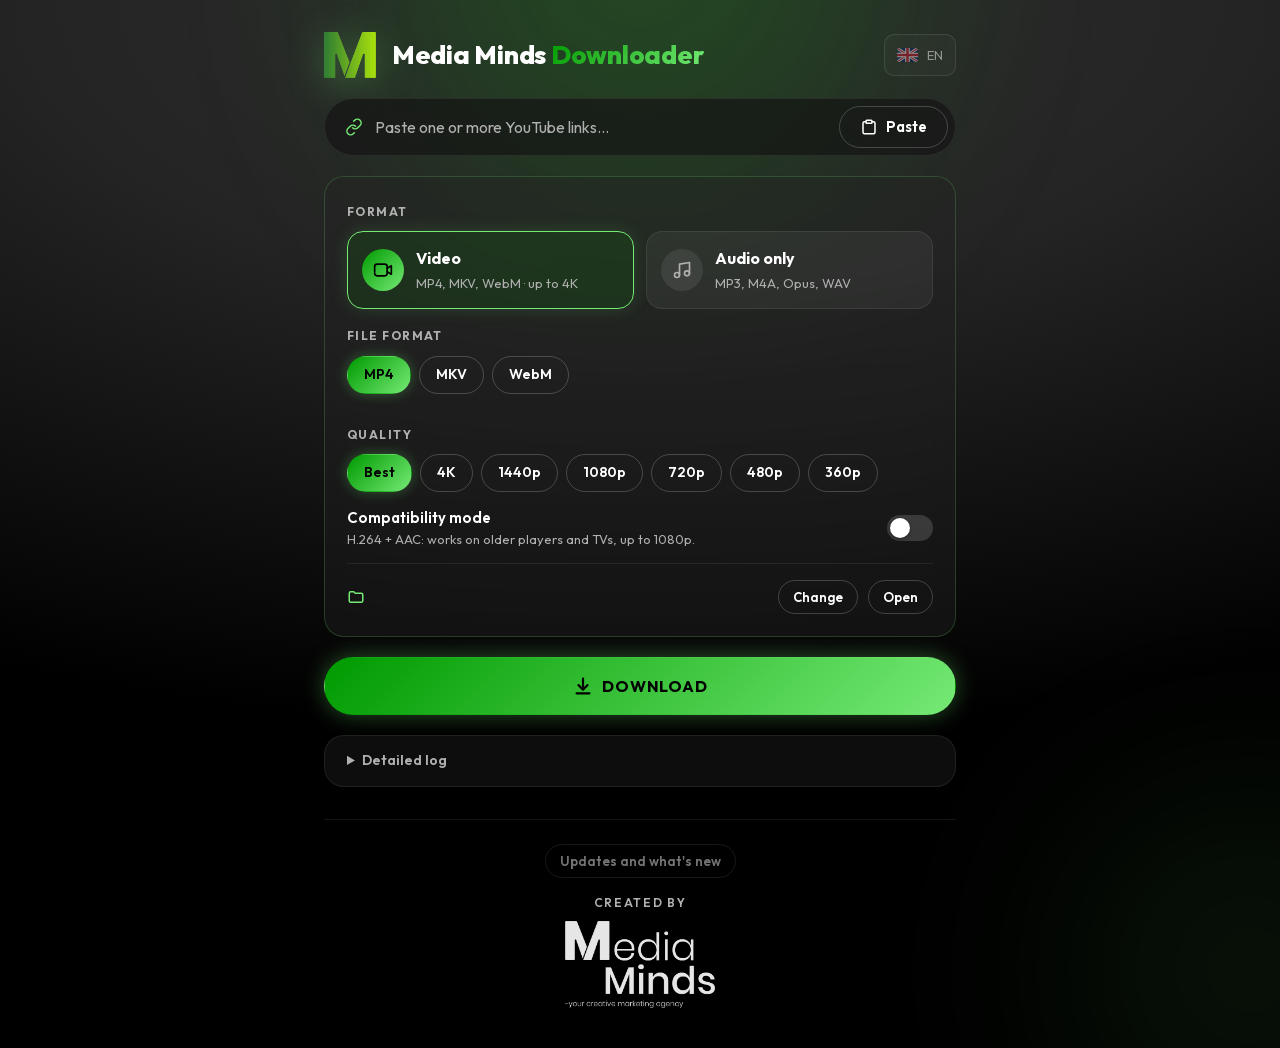
<file: ytletolto/web/index.html>
<!doctype html>
<html lang="en">
<head>
  <meta charset="utf-8">
  <meta name="viewport" content="width=device-width, initial-scale=1">
  <title>Media Minds Downloader</title>
  <link rel="stylesheet" href="app.css">
</head>
<body>
  <div class="glow glow-a"></div>
  <div class="glow glow-b"></div>

  <main class="page">
    <header class="app-header">
      <div class="brand">
        <img src="mm-mark.png" alt="MediaMinds" class="brand-logo">
        <h1>Media Minds <span class="gradient-text">Downloader</span></h1>
      </div>
      <div class="language-picker" id="language-picker">
        <button type="button" id="language" class="language-trigger" value="en" data-i18n-aria-label="LANGUAGE" aria-haspopup="menu" aria-expanded="false" aria-controls="language-menu" disabled>
          <img id="language-flag" src="flags/en.svg" alt="" aria-hidden="true">
          <span id="language-code">EN</span>
        </button>
        <div id="language-menu" class="language-menu" role="menu" aria-labelledby="language" hidden>
          <button type="button" role="menuitemradio" aria-checked="false" data-language="hu" lang="hu">
            <img src="flags/hu.svg" alt="" aria-hidden="true"><span data-i18n="LANGUAGE_HUNGARIAN"></span><span class="language-check" aria-hidden="true">✓</span>
          </button>
          <button type="button" role="menuitemradio" aria-checked="true" data-language="en" lang="en">
            <img src="flags/en.svg" alt="" aria-hidden="true"><span data-i18n="LANGUAGE_ENGLISH"></span><span class="language-check" aria-hidden="true">✓</span>
          </button>
        </div>
      </div>
    </header>

    <section class="update-banner" id="update-banner"  data-i18n-aria-label="UPDATE_AVAILABLE" hidden>
      <div><p class="eyebrow" data-i18n="NEW_VERSION_AVAILABLE"></p><strong id="update-banner-title"></strong></div>
      <button type="button" class="btn btn-ghost btn-sm" id="update-banner-open" data-i18n="UPDATE_BANNER_ACTION"></button>
    </section>

    <section class="hero">
      <form class="url-bar" id="url-form" autocomplete="off">
        <svg class="url-icon" viewBox="0 0 24 24" aria-hidden="true"><path d="M10 13a5 5 0 0 0 7.07 0l3-3a5 5 0 0 0-7.07-7.07l-1.5 1.5M14 11a5 5 0 0 0-7.07 0l-3 3a5 5 0 0 0 7.07 7.07l1.5-1.5"/></svg>
        <input id="url" type="url"  data-i18n-placeholder="URL_PLACEHOLDER" spellcheck="false"  data-i18n-aria-label="YOUTUBE_LINK">
        <button type="button" class="btn btn-ghost" id="paste-btn">
          <svg viewBox="0 0 24 24" aria-hidden="true"><rect x="8" y="3" width="8" height="4" rx="1"/><path d="M16 5h2a2 2 0 0 1 2 2v12a2 2 0 0 1-2 2H6a2 2 0 0 1-2-2V7a2 2 0 0 1 2-2h2"/></svg>
          <span data-i18n="PASTE"></span>
        </button>
      </form>

      <div class="preview" id="preview" hidden>
        <div class="thumb" id="thumb">
          <span class="badge" id="badge" hidden></span>
          <span class="duration" id="duration" hidden></span>
        </div>
        <div class="preview-body">
          <p class="eyebrow" id="preview-kind" data-i18n="VIDEO"></p>
          <h2 id="title"></h2>
          <p class="muted" id="uploader"></p>
        </div>
      </div>
      <div class="preview preview-skeleton" id="skeleton" hidden>
        <div class="thumb shimmer"></div>
        <div class="preview-body">
          <div class="line shimmer" style="width: 30%"></div>
          <div class="line line-lg shimmer"></div>
          <div class="line shimmer" style="width: 45%"></div>
        </div>
      </div>
      <div class="batch" id="batch" hidden>
        <div class="batch-head">
          <p class="eyebrow" id="batch-count"></p>
          <button type="button" class="btn btn-ghost btn-sm" id="batch-clear" data-i18n="CANCEL"></button>
        </div>
        <ul class="batch-list" id="batch-list"></ul>
      </div>

      <p class="inline-error" id="probe-error" hidden></p>
      <p class="inline-note" id="notice" hidden></p>
    </section>

    <section class="card playlist-card" id="playlist-card"  data-i18n-aria-label="PLAYLIST_ITEMS_LABEL" hidden>
      <div class="playlist-head">
        <div>
          <h3 class="card-title" data-i18n="PLAYLIST_ITEMS"></h3>
          <p class="hint" id="playlist-summary"></p>
        </div>
        <div class="playlist-bulk">
          <button type="button" class="btn btn-ghost btn-sm" data-select="all" data-i18n="SELECT_ALL"></button>
          <button type="button" class="btn btn-ghost btn-sm" data-select="none" data-i18n="DESELECT_ALL"></button>
          <button type="button" class="btn btn-ghost btn-sm" data-all="video" data-i18n="ALL_VIDEO"></button>
          <button type="button" class="btn btn-ghost btn-sm" data-all="audio" data-i18n="ALL_AUDIO"></button>
        </div>
      </div>
      <ol class="playlist-items" id="playlist-items"></ol>
      <div class="playlist-loading" id="playlist-loading" hidden>
        <div class="line shimmer"></div>
        <div class="line shimmer"></div>
        <div class="line shimmer"></div>
      </div>
      <p class="inline-error" id="playlist-error" hidden></p>
    </section>

    <!-- autocomplete="off": a motor ne állítsa vissza az űrlapot a mentett beállítások helyett -->
    <form class="card" autocomplete="off" onsubmit="return false">
      <div class="preview editor-preview" id="editor-preview" hidden>
        <div class="thumb" id="editor-thumb"></div>
        <div class="preview-body">
          <p class="eyebrow" data-i18n="SELECTED_VIDEO"></p>
          <h2 id="editor-title"></h2>
          <p class="muted" id="editor-meta"></p>
        </div>
      </div>
      <p class="hint" id="editor-loading" role="status" hidden data-i18n="LOADING_VIDEO_DETAILS"></p>
      <p class="inline-error" id="editor-error" role="alert" hidden></p>

      <section class="range-section" id="range-section"  data-i18n-aria-label="DOWNLOAD_TIME_RANGE" hidden>
        <div class="range-heading">
          <h3 class="card-title" data-i18n="DOWNLOAD_SECTION"></h3>
          <button type="button" class="btn btn-ghost btn-sm" id="range-reset" data-i18n="FULL_VIDEO"></button>
        </div>
        <div class="range-values">
          <label for="range-start"><span data-i18n="START"></span> <output id="range-start-value">0:00</output></label>
          <label for="range-end"><span data-i18n="END"></span> <output id="range-end-value">0:00</output></label>
        </div>
        <div class="range-slider" id="range-slider">
          <figure class="range-preview" id="range-preview" hidden>
            <div class="range-preview-image">
              <canvas id="range-preview-frame" width="320" height="180" role="img" data-i18n-aria-label="TIMELINE_PREVIEW" hidden></canvas>
              <span id="range-preview-status" data-i18n="LOADING_PREVIEW"></span>
            </div>
            <figcaption id="range-preview-time"></figcaption>
          </figure>
          <div class="range-track"></div>
          <div class="range-selection" id="range-selection"></div>
          <input type="range" min="0" max="1" step="1" value="0" id="range-start"  data-i18n-aria-label="SECTION_START">
          <input type="range" min="0" max="1" step="1" value="1" id="range-end"  data-i18n-aria-label="SECTION_END">
        </div>
        <div class="range-scale"><span>0:00</span><span id="range-duration"></span></div>
        <p class="hint range-summary" id="range-summary" role="status"></p>
      </section>

      <h3 class="card-title" id="mode-title" data-i18n="FORMAT"></h3>
      <div class="format-grid" role="radiogroup" id="mode-grid">
        <label class="format-option">
          <input type="radio" name="mode" value="video" checked>
          <span class="format-box">
            <span class="format-icon"><svg viewBox="0 0 24 24"><rect x="2" y="5" width="15" height="14" rx="3"/><path d="m17 10 5-3v10l-5-3"/></svg></span>
            <span><strong data-i18n="VIDEO"></strong><small data-i18n="VIDEO_FORMATS_HINT"></small></span>
          </span>
        </label>
        <label class="format-option">
          <input type="radio" name="mode" value="audio">
          <span class="format-box">
            <span class="format-icon"><svg viewBox="0 0 24 24"><path d="M9 18V5l12-2v13"/><circle cx="6" cy="18" r="3"/><circle cx="18" cy="16" r="3"/></svg></span>
            <span><strong data-i18n="AUDIO_ONLY"></strong><small>MP3, M4A, Opus, WAV</small></span>
          </span>
        </label>
      </div>

      <div class="format-options" id="video-options">
        <h3 class="card-title" id="video-format-title" data-i18n="FILE_FORMAT"></h3>
        <div class="chips" role="radiogroup" id="container">
          <label><input type="radio" name="container" value="mp4" checked><span>MP4</span></label>
          <label><input type="radio" name="container" value="mkv"><span>MKV</span></label>
          <label><input type="radio" name="container" value="webm"><span>WebM</span></label>
        </div>
        <p class="hint" id="container-hint"></p>

        <h3 class="card-title" data-i18n="QUALITY"></h3>
        <div class="chips" role="radiogroup" id="quality"></div>
        <label class="switch-row" id="compatible-row">
          <span>
            <strong data-i18n="COMPATIBILITY_MODE"></strong>
            <small data-i18n="COMPATIBILITY_HINT"></small>
          </span>
          <input type="checkbox" id="compatible" class="switch">
        </label>
      </div>

      <div class="format-options" id="audio-options" hidden>
        <h3 class="card-title" id="audio-format-title" data-i18n="FILE_FORMAT"></h3>
        <div class="chips" role="radiogroup" id="audio-format">
          <label><input type="radio" name="audio_format" value="mp3" checked><span>MP3</span></label>
          <label><input type="radio" name="audio_format" value="m4a"><span>M4A</span></label>
          <label><input type="radio" name="audio_format" value="opus"><span>Opus</span></label>
          <label><input type="radio" name="audio_format" value="wav"><span>WAV</span></label>
        </div>
        <p class="hint" id="audio-format-hint"></p>
      </div>

      <label class="switch-row" id="playlist-row" hidden>
        <span>
          <strong data-i18n="ENTIRE_PLAYLIST"></strong>
          <small data-i18n="ENTIRE_PLAYLIST_HINT"></small>
        </span>
        <input type="checkbox" id="playlist" class="switch">
      </label>

      <div class="folder-row">
        <svg viewBox="0 0 24 24" aria-hidden="true"><path d="M3 7a2 2 0 0 1 2-2h4l2 2h8a2 2 0 0 1 2 2v8a2 2 0 0 1-2 2H5a2 2 0 0 1-2-2z"/></svg>
        <span class="folder-path" id="folder" title=""></span>
        <button type="button" class="btn btn-ghost btn-sm" id="choose-folder" data-i18n="CHANGE"></button>
        <button type="button" class="btn btn-ghost btn-sm" id="open-folder" data-i18n="OPEN"></button>
      </div>
    </form>

    <section class="action">
      <button class="btn btn-primary" id="download-btn">
        <svg viewBox="0 0 24 24" aria-hidden="true"><path d="M12 4v12m0 0-5-5m5 5 5-5M5 20h14"/></svg>
        <span id="download-label" data-i18n="DOWNLOAD"></span>
      </button>
    </section>

    <section class="card queue" id="queue" hidden>
      <div class="queue-head">
        <h3 class="card-title" data-i18n="DOWNLOAD_QUEUE"></h3>
        <span class="queue-count" id="queue-count"></span>
        <button type="button" class="btn btn-ghost btn-sm" id="clear-finished" hidden data-i18n="CLEAR_FINISHED"></button>
      </div>
      <ul class="queue-list" id="queue-list"></ul>
    </section>

    <details class="log">
      <summary data-i18n="DETAILED_LOG"></summary>
      <pre id="log"></pre>
    </details>

    <p class="warning-banner" id="tools-warning" hidden></p>

    <footer class="footer">
      <button type="button" class="btn btn-ghost btn-sm" id="updates-open" disabled data-i18n="UPDATES_AND_WHAT_S_NEW"></button>
      <small class="muted" id="app-version"></small>
      <span data-i18n="CREATED_BY"></span>
      <img src="mm-wordmark.png" alt="MediaMinds – your creative marketing agency">
    </footer>
  </main>

  <dialog class="updates-dialog" id="updates-dialog" aria-labelledby="updates-title">
    <div class="updates-head">
      <div><p class="eyebrow" data-i18n="STAY_UP_TO_DATE"></p><h2 id="updates-title" data-i18n="UPDATES_AND_WHAT_S_NEW"></h2></div>
      <button type="button" class="btn btn-ghost btn-icon" id="updates-close"  data-i18n-aria-label="CLOSE">✕</button>
    </div>
    <div class="update-summary">
      <span class="version-pill" id="update-current"></span>
      <span class="version-pill version-new" id="update-latest" hidden></span>
    </div>
    <p id="update-status" role="status" aria-live="polite"></p>
    <progress id="update-progress" max="100"  data-i18n-aria-label="DOWNLOAD_UPDATE" hidden></progress>
    <p class="inline-error" id="update-error" role="alert" hidden></p>
    <section class="release-notes" aria-labelledby="notes-title">
      <h3 class="card-title" id="notes-title" data-i18n="RELEASE_NOTES"></h3>
      <p class="muted" id="release-date"></p>
      <div id="release-notes" data-i18n="RELEASE_NOTES_PLACEHOLDER"></div>
    </section>
    <div class="updates-actions">
      <button type="button" class="btn btn-ghost btn-sm" id="update-check" data-i18n="CHECK_FOR_UPDATES"></button>
      <button type="button" class="btn btn-primary" id="update-download" hidden data-i18n="DOWNLOAD_UPDATE"></button>
      <button type="button" class="btn btn-primary" id="update-install" hidden data-i18n="RESTART_AND_UPDATE"></button>
    </div>
  </dialog>

  <script type="module" src="app.js"></script>
</body>
</html>
</file>
<file: ytletolto/web/app.css>
/* Színvilág: a MediaMinds (mediaminds.hu) arculata – sötét háttér, zöld színátmenet, Outfit betű. */

@font-face {
  font-family: "Outfit";
  font-style: normal;
  font-weight: 300 800;
  font-display: swap;
  src: url(fonts/outfit-latin-ext.woff2) format("woff2");
  unicode-range: U+0100-02BA, U+02BD-02C5, U+02C7-02CC, U+02CE-02D7, U+02DD-02FF, U+0304, U+0308, U+0329, U+1D00-1DBF, U+1E00-1E9F, U+1EF2-1EFF, U+2020, U+20A0-20AB, U+20AD-20C4, U+2113, U+2C60-2C7F, U+A720-A7FF;
}

@font-face {
  font-family: "Outfit";
  font-style: normal;
  font-weight: 300 800;
  font-display: swap;
  src: url(fonts/outfit-latin.woff2) format("woff2");
  unicode-range: U+0000-00FF, U+0131, U+0152-0153, U+02BB-02BC, U+02C6, U+02DA, U+02DC, U+0304, U+0308, U+0329, U+2000-206F, U+20AC, U+2122, U+2191, U+2193, U+2212, U+2215, U+FEFF, U+FFFD;
}

:root {
  --bg: #242424;
  --bg-deep: #000000;
  --surface: rgba(255, 255, 255, 0.05);
  --surface-strong: rgba(255, 255, 255, 0.08);
  --border: rgba(255, 255, 255, 0.08);
  --border-strong: rgba(255, 255, 255, 0.2);
  --glass-border: rgba(117, 234, 117, 0.2);
  --text: #ffffff;
  --muted: #b0b0b0;
  --green: #009a00;
  --green-light: #75ea75;
  --gradient: linear-gradient(135deg, var(--green), var(--green-light));
  --on-gradient: #000000;
  --danger: #ff6b6b;
  --warning: #e3c341;
  --glow: 0 0 22px rgba(117, 234, 117, 0.35);
  --radius: 20px;
  --ease: cubic-bezier(0.25, 0.8, 0.25, 1);
  color-scheme: dark;
}

* { box-sizing: border-box; }

html, body { margin: 0; min-height: 100%; }

html { background: var(--bg-deep); }

body {
  background: radial-gradient(ellipse 120% 70% at 50% 0%, #2e2e2e 0%, var(--bg) 40%, var(--bg-deep) 100%) no-repeat;
  color: var(--text);
  font: 15px/1.55 "Outfit", "Segoe UI", -apple-system, BlinkMacSystemFont, system-ui, sans-serif;
  -webkit-font-smoothing: antialiased;
  overflow-x: hidden;
  user-select: none;
  -webkit-user-select: none;
}

svg { width: 18px; height: 18px; fill: none; stroke: currentColor; stroke-width: 2; stroke-linecap: round; stroke-linejoin: round; flex: none; }

[hidden] { display: none !important; }

.muted { color: var(--muted); }

.gradient-text { background: var(--gradient); -webkit-background-clip: text; background-clip: text; color: transparent; }

/* Háttér fény */
.glow { position: fixed; border-radius: 50%; filter: blur(110px); pointer-events: none; z-index: 0; }
.glow-a { width: 520px; height: 520px; background: var(--green); top: -300px; left: 50%; transform: translateX(-50%); opacity: 0.22; }
.glow-b { width: 380px; height: 380px; background: var(--green-light); bottom: -260px; right: -160px; opacity: 0.08; }

.page {
  position: relative;
  z-index: 1;
  max-width: 680px;
  margin: 0 auto;
  padding: 32px 24px 40px;
  display: flex;
  flex-direction: column;
  gap: 20px;
}

/* Fejléc */
.app-header { display: flex; align-items: center; justify-content: space-between; flex-wrap: wrap; gap: 16px; }
.brand { display: flex; align-items: center; gap: 16px; }
.brand-logo { width: 52px; height: auto; filter: drop-shadow(0 6px 18px rgba(117, 234, 117, 0.3)); }
.brand h1 { margin: 0; font-size: 26px; font-weight: 800; letter-spacing: -0.01em; line-height: 1.1; }

.language-picker { position: relative; flex: none; margin-left: auto; font-size: 13px; }
.language-picker img { width: 21px; height: 14px; border-radius: 3px; pointer-events: none; flex: none; }
.language-trigger { display: flex; align-items: center; gap: 9px; font: inherit; color: var(--text); background: var(--surface); border: 1px solid var(--border-strong); border-radius: 10px; padding: 10px 12px; cursor: pointer; transition: background 0.15s, border-color 0.15s; }
.language-trigger:hover, .language-trigger[aria-expanded="true"] { background: var(--surface-strong); border-color: var(--muted); }
.language-trigger:disabled { cursor: default; opacity: 0.5; }
.language-picker button:focus-visible { outline: 2px solid var(--green-light); outline-offset: 3px; }
.language-menu { position: absolute; right: 0; top: calc(100% + 7px); z-index: 10; min-width: 164px; padding: 5px; background: #303030; border: 1px solid var(--border-strong); border-radius: 12px; box-shadow: 0 10px 25px rgba(0, 0, 0, 0.35); }
.language-menu button { display: flex; align-items: center; gap: 10px; width: 100%; padding: 10px; border: 0; border-radius: 7px; background: transparent; color: var(--text); font: inherit; text-align: left; cursor: pointer; }
.language-menu button:hover { background: var(--surface-strong); }
.language-menu button[aria-checked="true"] { color: var(--green-light); background: rgba(117, 234, 117, 0.06); }
.language-check { margin-left: auto; visibility: hidden; }
.language-menu button[aria-checked="true"] .language-check { visibility: visible; }

/* Link mező */
.hero { display: flex; flex-direction: column; gap: 14px; }

.url-bar {
  display: flex;
  align-items: center;
  gap: 10px;
  padding: 7px 7px 7px 20px;
  background: rgba(20, 20, 20, 0.7);
  border: 1px solid var(--border);
  border-radius: 50px;
  backdrop-filter: blur(12px);
  transition: border-color 0.3s var(--ease), box-shadow 0.3s var(--ease);
}
.url-bar:focus-within { border-color: var(--green-light); box-shadow: 0 0 0 4px rgba(117, 234, 117, 0.12), var(--glow); }
.url-icon { color: var(--green-light); }
.url-bar input {
  flex: 1;
  min-width: 0;
  height: 42px;
  border: 0;
  outline: 0;
  background: transparent;
  color: var(--text);
  font: inherit;
  font-size: 16px;
  user-select: text;
  -webkit-user-select: text;
}
.url-bar input::placeholder { color: var(--muted); }

/* Gombok */
.btn {
  display: inline-flex;
  align-items: center;
  justify-content: center;
  gap: 8px;
  height: 42px;
  padding: 0 20px;
  border: 1px solid transparent;
  border-radius: 50px;
  font: inherit;
  font-weight: 600;
  color: var(--text);
  background: none;
  cursor: pointer;
  white-space: nowrap;
  transition: background 0.3s var(--ease), border-color 0.3s var(--ease), box-shadow 0.3s var(--ease), transform 0.15s var(--ease), opacity 0.2s;
}
.btn:active { transform: scale(0.97); }
.btn:focus-visible { outline: 2px solid var(--green-light); outline-offset: 3px; }
.btn-ghost { border-color: var(--border-strong); }
.btn-ghost:hover { border-color: var(--green-light); color: var(--green-light); }
.btn-sm { height: 34px; padding: 0 14px; font-size: 13px; }

.btn-primary {
  width: 100%;
  height: 58px;
  font-size: 16px;
  font-weight: 700;
  text-transform: uppercase;
  letter-spacing: 0.06em;
  color: var(--on-gradient);
  background: var(--gradient);
  box-shadow: var(--glow);
}
.btn-primary:hover { box-shadow: 0 0 34px rgba(117, 234, 117, 0.55); transform: translateY(-1px); }
.btn-primary svg { width: 22px; height: 22px; stroke-width: 2.4; }
.btn-primary:disabled { opacity: 0.4; cursor: not-allowed; box-shadow: none; transform: none; }

/* Előnézet */
.preview {
  display: grid;
  grid-template-columns: 200px 1fr;
  gap: 16px;
  padding: 12px;
  background: var(--surface);
  border: 1px solid var(--glass-border);
  border-radius: var(--radius);
  backdrop-filter: blur(12px);
  animation: rise 0.35s var(--ease);
}
.thumb {
  position: relative;
  aspect-ratio: 16 / 9;
  border-radius: 14px;
  background: var(--surface-strong) center / cover no-repeat;
  overflow: hidden;
}
.badge, .duration {
  position: absolute;
  padding: 2px 8px;
  border-radius: 50px;
  font-size: 12px;
  font-weight: 700;
  color: #fff;
  background: rgba(0, 0, 0, 0.75);
}
.badge { top: 8px; left: 8px; color: var(--on-gradient); background: var(--gradient); }
.duration { right: 8px; bottom: 8px; }
.preview-body { min-width: 0; display: flex; flex-direction: column; justify-content: center; gap: 4px; }
.preview-body h2 {
  margin: 0;
  font-size: 18px;
  line-height: 1.3;
  font-weight: 700;
  display: -webkit-box;
  -webkit-line-clamp: 2;
  -webkit-box-orient: vertical;
  overflow: hidden;
}
.preview-body p { margin: 0; font-size: 14px; }
.eyebrow { font-size: 12px !important; font-weight: 700; text-transform: uppercase; letter-spacing: 0.1em; color: var(--green-light); }

.line { height: 12px; border-radius: 6px; margin: 4px 0; }
.line-lg { height: 18px; width: 85%; }
.shimmer {
  background: linear-gradient(90deg, var(--surface-strong) 0%, rgba(117, 234, 117, 0.14) 50%, var(--surface-strong) 100%);
  background-size: 200% 100%;
  animation: shimmer 1.2s linear infinite;
}

.inline-error { margin: 0; padding: 10px 18px; border-radius: 50px; color: var(--danger); background: rgba(255, 107, 107, 0.1); font-size: 14px; }
.inline-note { margin: 0; padding: 10px 18px; border-radius: 50px; color: var(--muted); background: var(--surface); font-size: 14px; }
.inline-note.error { color: var(--danger); background: rgba(255, 107, 107, 0.1); }

/* Több beillesztett link */
.batch {
  display: flex;
  flex-direction: column;
  gap: 8px;
  padding: 14px 18px;
  background: var(--surface);
  border: 1px solid var(--glass-border);
  border-radius: var(--radius);
  backdrop-filter: blur(12px);
  animation: rise 0.35s var(--ease);
}
.batch-head { display: flex; align-items: center; justify-content: space-between; gap: 12px; }
.batch-head .eyebrow { margin: 0; }
.batch-list { list-style: none; margin: 0; padding: 0; display: flex; flex-direction: column; gap: 4px; font-size: 13px; }
.batch-list li { overflow: hidden; text-overflow: ellipsis; white-space: nowrap; }
.batch-list .more { color: var(--muted); }

/* Kártya */
.card {
  display: flex;
  flex-direction: column;
  gap: 14px;
  padding: 22px;
  background: rgba(36, 36, 36, 0.4);
  border: 1px solid var(--glass-border);
  border-radius: var(--radius);
  backdrop-filter: blur(12px);
}
.card-title { margin: 4px 0 -4px; font-size: 12px; font-weight: 700; text-transform: uppercase; letter-spacing: 0.12em; color: var(--muted); }
.format-options { display: flex; flex-direction: column; gap: 14px; }
.hint { margin: -4px 0 4px; color: var(--muted); font-size: 13px; }

.format-grid { display: grid; grid-template-columns: 1fr 1fr; gap: 12px; }
.format-option input, .chips input { position: absolute; opacity: 0; pointer-events: none; }
.format-box {
  display: flex;
  align-items: center;
  gap: 12px;
  padding: 14px;
  background: var(--surface);
  border: 1.5px solid var(--border);
  border-radius: 16px;
  cursor: pointer;
  transition: border-color 0.3s var(--ease), background 0.3s var(--ease), box-shadow 0.3s var(--ease);
}
.format-box:hover { border-color: var(--glass-border); }
.format-box strong { display: block; font-size: 16px; font-weight: 700; }
.format-box small { color: var(--muted); font-size: 13px; }
.format-icon { display: grid; place-items: center; width: 42px; height: 42px; border-radius: 50%; background: var(--surface-strong); color: var(--muted); transition: background 0.3s var(--ease), color 0.3s var(--ease); }
.format-icon svg { width: 20px; height: 20px; }
.format-option input:checked + .format-box { border-color: var(--green-light); background: rgba(0, 154, 0, 0.12); box-shadow: 0 0 18px rgba(117, 234, 117, 0.15); }
.format-option input:checked + .format-box .format-icon { background: var(--gradient); color: var(--on-gradient); }
.format-option input:focus-visible + .format-box { outline: 2px solid var(--green-light); outline-offset: 3px; }

.chips { display: flex; flex-wrap: wrap; gap: 8px; }
.chips span {
  display: inline-block;
  padding: 7px 16px;
  border: 1px solid var(--border-strong);
  border-radius: 50px;
  font-size: 14px;
  font-weight: 600;
  cursor: pointer;
  transition: all 0.3s var(--ease);
}
.chips span:hover { border-color: var(--green-light); color: var(--green-light); }
.chips input:checked + span { color: var(--on-gradient); background: var(--gradient); border-color: transparent; box-shadow: 0 0 14px rgba(117, 234, 117, 0.3); }
.chips small { margin-left: 6px; font-size: 12px; font-weight: 500; opacity: 0.7; }
/* Részletnél a teljes fájl mérete nem érvényes, de a helye maradjon meg. */
.chips.has-section small { visibility: hidden; }
.chips input:focus-visible + span { outline: 2px solid var(--green-light); outline-offset: 3px; }

.switch-row { display: flex; align-items: center; justify-content: space-between; gap: 16px; cursor: pointer; }
.switch-row strong { display: block; font-size: 15px; font-weight: 600; }
.switch-row small { display: block; color: var(--muted); font-size: 13px; }
.switch {
  appearance: none;
  -webkit-appearance: none;
  flex: none;
  position: relative;
  width: 46px;
  height: 26px;
  margin: 0;
  border-radius: 50px;
  background: rgba(255, 255, 255, 0.15);
  cursor: pointer;
  transition: background 0.3s var(--ease), box-shadow 0.3s var(--ease);
}
.switch::after {
  content: "";
  position: absolute;
  top: 3px;
  left: 3px;
  width: 20px;
  height: 20px;
  border-radius: 50%;
  background: #fff;
  box-shadow: 0 1px 3px rgba(0, 0, 0, 0.4);
  transition: transform 0.3s var(--ease), background 0.3s var(--ease);
}
.switch:checked { background: var(--gradient); box-shadow: 0 0 12px rgba(117, 234, 117, 0.35); }
.switch:checked::after { transform: translateX(20px); background: #000; }
.switch:focus-visible { outline: 2px solid var(--green-light); outline-offset: 3px; }


/* Lejátszási lista elemei */
.playlist-card { animation: rise 0.35s var(--ease); }
.playlist-head { display: flex; align-items: flex-start; justify-content: space-between; gap: 12px; flex-wrap: wrap; }
.playlist-head .hint { margin: 8px 0 0; }
.playlist-bulk { display: flex; gap: 8px; flex-wrap: wrap; }
.playlist-select { flex: none; width: 18px; height: 18px; accent-color: var(--accent, #6ee787); cursor: pointer; }
.playlist-item.unselected .playlist-text, .playlist-item.unselected .playlist-thumb { opacity: 0.45; }
.playlist-items {
  list-style: none;
  margin: 0 -8px;
  padding: 0;
  max-height: 340px;
  overflow-y: auto;
  display: flex;
  flex-direction: column;
  gap: 2px;
}
.playlist-item { display: flex; align-items: center; gap: 12px; padding: 6px 8px; border-radius: 12px; transition: background 0.2s var(--ease); }
.playlist-item:hover { background: var(--surface); }
.playlist-item.active { background: rgba(117, 234, 117, 0.09); box-shadow: inset 3px 0 var(--green-light); }
.playlist-open { padding: 8px 0; border: 0; background: none; color: inherit; font: inherit; text-align: left; cursor: pointer; }
.playlist-open:focus-visible { outline: 2px solid var(--green-light); outline-offset: 3px; border-radius: 4px; }
.playlist-item.active .playlist-title { color: var(--green-light); }
.playlist-index { flex: none; width: 28px; text-align: right; color: var(--muted); font-size: 13px; font-variant-numeric: tabular-nums; }
.playlist-thumb { flex: none; width: 64px; aspect-ratio: 16 / 9; object-fit: cover; border-radius: 8px; background: var(--surface-strong); }
.playlist-text { flex: 1; min-width: 0; display: flex; flex-direction: column; }
.playlist-title { overflow: hidden; text-overflow: ellipsis; white-space: nowrap; font-size: 14px; font-weight: 600; }
.playlist-text small { color: var(--muted); font-size: 12px; font-variant-numeric: tabular-nums; }
.playlist-range { min-height: 1.55em; color: var(--green-light) !important; }
/* A kijelölés felirata ne tolja el a lista alatti szerkesztőt húzás közben. */
.playlist-range[hidden] { display: block !important; visibility: hidden; }
.playlist-loading { display: flex; flex-direction: column; gap: 10px; }
.playlist-loading .line { height: 36px; border-radius: 12px; margin: 0; }

.segmented { flex: none; display: inline-flex; padding: 3px; border: 1px solid var(--border-strong); border-radius: 50px; }
.segmented button {
  height: 28px;
  padding: 0 12px;
  border: 0;
  border-radius: 50px;
  font: inherit;
  font-size: 13px;
  font-weight: 600;
  color: var(--muted);
  background: none;
  cursor: pointer;
  transition: color 0.2s var(--ease), background 0.2s var(--ease);
}
.segmented button:hover { color: var(--green-light); }
.segmented button[aria-pressed="true"] { color: var(--on-gradient); background: var(--gradient); }
.segmented button:focus-visible { outline: 2px solid var(--green-light); outline-offset: 2px; }
.segmented button:disabled { cursor: not-allowed; opacity: 0.6; }

/* Ugyanaz a szerkesztő egyetlen videónál és a playlist aktív eleménél. */
.editor-preview { padding: 0 0 20px; border: 0; border-bottom: 1px solid var(--border); border-radius: 0; background: none; box-shadow: none; }
.range-section { padding-bottom: 20px; margin-bottom: 20px; border-bottom: 1px solid var(--border); }
.range-heading, .range-values, .range-scale { display: flex; justify-content: space-between; align-items: center; gap: 16px; }
.range-heading { margin-bottom: 16px; }
.range-heading .card-title { margin: 0; }
.range-values label { display: flex; flex-direction: column; gap: 4px; color: var(--muted); font-size: 12px; }
.range-values label:last-child { text-align: right; }
.range-values output { color: var(--text); font-size: 20px; font-weight: 600; font-variant-numeric: tabular-nums; }
.range-slider { position: relative; height: 48px; touch-action: none; }
.range-preview { position: absolute; bottom: 40px; z-index: 5; width: min(176px, 100%); margin: 0; padding: 3px; border: 1px solid var(--border-strong); border-radius: 8px; background: #101510; box-shadow: 0 6px 20px rgba(0, 0, 0, 0.5); pointer-events: none; }
.range-preview::after { content: ""; position: absolute; top: 100%; left: var(--preview-anchor); transform: translateX(-50%); border: 6px solid transparent; border-top-color: #101510; }
.range-preview-image { position: relative; aspect-ratio: 16 / 9; border-radius: 4px; overflow: hidden; }
.range-preview canvas { display: block; width: 100%; height: 100%; }
.range-preview-image span { position: absolute; inset: 0; display: grid; place-items: center; color: var(--muted); font-size: 11px; }
.range-preview figcaption { padding: 3px 0 1px; color: var(--text); font-size: 12px; font-weight: 600; text-align: center; font-variant-numeric: tabular-nums; }
.range-track, .range-selection { position: absolute; top: 22px; height: 4px; border-radius: 6px; pointer-events: none; }
.range-track { left: 12px; right: 12px; background: var(--surface-strong); }
.range-selection { background: var(--gradient); box-shadow: var(--glow); }
/* A 16 px-es kör körül 36 × 44 px-es, átlátszó fogási terület marad.
   A szélesebb input megtartja a sín végeinek 12 px-es belső margóját. */
.range-slider input { position: absolute; top: 0; left: -6px; width: calc(100% + 12px); height: 48px; margin: 0; padding: 0; appearance: none; -webkit-appearance: none; pointer-events: none; background: transparent; outline: none; }
.range-slider input::-webkit-slider-thumb { appearance: none; -webkit-appearance: none; width: 36px; height: 44px; border: 0; border-radius: 0; background: radial-gradient(circle, var(--green-light) 0 8px, transparent 8.5px); pointer-events: auto; cursor: ew-resize; }
.range-slider input::-moz-range-thumb { width: 36px; height: 44px; border: 0; border-radius: 0; background: radial-gradient(circle, var(--green-light) 0 8px, transparent 8.5px); pointer-events: auto; cursor: ew-resize; }
.range-slider input:focus-visible::-webkit-slider-thumb { background-image: radial-gradient(circle, var(--green-light) 0 8px, transparent 8.5px 11px, var(--green-light) 11.5px 13px, transparent 13.5px); }
.range-slider input:focus-visible::-moz-range-thumb { background-image: radial-gradient(circle, var(--green-light) 0 8px, transparent 8.5px 11px, var(--green-light) 11.5px 13px, transparent 13.5px); }
.range-slider input::-moz-range-track { background: transparent; }
.range-scale { color: var(--muted); font-size: 12px; font-variant-numeric: tabular-nums; }
.range-summary { text-align: center; color: var(--green-light); margin: 10px 0 0; }

.folder-row {
  display: flex;
  align-items: center;
  gap: 10px;
  padding-top: 16px;
  border-top: 1px solid var(--border);
  color: var(--green-light);
}
.folder-path { flex: 1; min-width: 0; overflow: hidden; text-overflow: ellipsis; white-space: nowrap; color: var(--text); font-size: 14px; direction: rtl; text-align: left; }

/* Gomb és letöltési sor */
.action { display: flex; flex-direction: column; gap: 14px; }

.queue-head { display: flex; align-items: center; gap: 12px; min-height: 34px; }
.queue-head .card-title { margin: 0; }
.queue-count { flex: 1; color: var(--muted); font-size: 13px; font-variant-numeric: tabular-nums; }
.queue-list { list-style: none; margin: 0; padding: 0; display: flex; flex-direction: column; gap: 10px; }

.q-item {
  display: grid;
  grid-template-columns: 96px minmax(0, 1fr) auto auto;
  align-items: center;
  gap: 14px;
  padding: 10px 12px 10px 10px;
  background: var(--surface);
  border: 1px solid var(--border);
  border-radius: 16px;
  animation: rise 0.35s var(--ease);
  transition: border-color 0.3s var(--ease), background 0.3s var(--ease);
}
.q-item.running { border-color: var(--glass-border); background: rgba(0, 154, 0, 0.08); }
.q-item.done, .q-item.cancelled { opacity: 0.8; }

.q-thumb {
  position: relative;
  display: grid;
  place-items: center;
  aspect-ratio: 16 / 9;
  border-radius: 10px;
  background: var(--surface-strong) center / cover no-repeat;
  color: var(--muted);
}
.q-thumb.has-image svg { visibility: hidden; }
.q-item.done .q-thumb::after, .q-item.failed .q-thumb::after {
  position: absolute;
  right: -6px;
  bottom: -6px;
  display: grid;
  place-items: center;
  width: 22px;
  height: 22px;
  border-radius: 50%;
  font-size: 12px;
  font-weight: 800;
}
.q-item.done .q-thumb::after { content: "✓"; color: var(--on-gradient); background: var(--gradient); }
.q-item.failed .q-thumb::after { content: "!"; color: #fff; background: var(--danger); }

.q-body { min-width: 0; display: flex; flex-direction: column; gap: 2px; }
.q-title { overflow: hidden; text-overflow: ellipsis; white-space: nowrap; font-size: 14px; font-weight: 600; }
.q-playlist { overflow: hidden; text-overflow: ellipsis; white-space: nowrap; font-size: 12px; color: var(--muted); }
.q-meta { display: flex; gap: 6px; min-width: 0; font-size: 13px; color: var(--muted); }
.q-format { flex: none; font-weight: 600; color: var(--green-light); }
.q-status { min-width: 0; overflow: hidden; text-overflow: ellipsis; white-space: nowrap; font-variant-numeric: tabular-nums; }
.q-status:not(:empty)::before { content: "·"; margin-right: 6px; }
.q-item.failed .q-status { color: var(--danger); }
.q-item .bar { height: 6px; margin-top: 6px; }
.q-pct { font-size: 18px; font-weight: 800; font-variant-numeric: tabular-nums; background: var(--gradient); -webkit-background-clip: text; background-clip: text; color: transparent; }
.q-actions { display: flex; gap: 6px; }
.btn-icon { width: 34px; padding: 0; }
.btn-icon svg { width: 16px; height: 16px; }

.bar { height: 10px; border-radius: 50px; background: rgba(255, 255, 255, 0.08); overflow: hidden; }
.bar-fill { height: 100%; width: 0%; border-radius: inherit; background: var(--gradient); box-shadow: 0 0 12px rgba(117, 234, 117, 0.6); transition: width 0.25s ease-out; }
.bar.indeterminate .bar-fill { width: 35% !important; animation: slide 1.1s ease-in-out infinite; }

/* Napló */
.log { padding: 4px 22px; border: 1px solid var(--border); border-radius: var(--radius); background: var(--surface); }
.log summary { padding: 10px 0; cursor: pointer; color: var(--muted); font-size: 14px; font-weight: 600; }
.log summary:hover { color: var(--green-light); }
.log pre {
  max-height: 220px;
  margin: 0 0 14px;
  overflow: auto;
  font: 12px/1.6 ui-monospace, "Cascadia Mono", Consolas, Menlo, monospace;
  color: var(--muted);
  white-space: pre-wrap;
  word-break: break-all;
  user-select: text;
  -webkit-user-select: text;
}
.log .warning { color: var(--warning); }
.log .error { color: var(--danger); }

.warning-banner { margin: 0; padding: 12px 18px; border-radius: 14px; background: rgba(227, 195, 65, 0.1); color: var(--warning); font-size: 14px; }

/* Lábléc */
.update-banner { display: flex; align-items: center; justify-content: space-between; gap: 14px; padding: 16px 18px; border: 1px solid var(--glass-border); border-radius: var(--radius); background: rgba(0, 154, 0, 0.12); animation: rise 0.35s var(--ease); }
.update-banner .eyebrow { margin: 0 0 3px; }
.updates-dialog { width: min(620px, calc(100% - 32px)); max-height: calc(100% - 48px); padding: 26px; border: 1px solid var(--glass-border); border-radius: var(--radius); color: var(--text); background: linear-gradient(145deg, #2e352e, var(--bg) 45%); box-shadow: 0 24px 90px rgba(0, 0, 0, 0.65); overflow-y: auto; }
.updates-dialog::backdrop { background: rgba(0, 0, 0, 0.7); backdrop-filter: blur(7px); }
.updates-head { display: flex; justify-content: space-between; align-items: flex-start; gap: 14px; }
.updates-head .eyebrow { margin: 0 0 6px; }
.updates-head h2 { margin: 0; font-size: 24px; line-height: 1.2; }
.updates-head .btn { flex: none; }
.update-summary { display: flex; flex-wrap: wrap; gap: 8px; margin-top: 22px; }
.version-pill { padding: 5px 12px; font-size: 12px; font-weight: 600; border-radius: 50px; background: var(--surface-strong); color: var(--muted); }
.version-new { color: var(--green-light); border: 1px solid var(--glass-border); }
#update-status { color: var(--muted); }
#update-progress { width: 100%; height: 10px; accent-color: var(--green-light); }
#update-progress::-webkit-progress-bar { background: var(--surface-strong); border-radius: 50px; }
#update-progress::-webkit-progress-value { background: var(--gradient); border-radius: 50px; }
.release-notes { margin: 22px 0; padding: 18px; border: 1px solid var(--border); border-radius: 16px; background: var(--surface); }
.release-notes .card-title { margin: 0 0 10px; }
#release-date { margin: 0 0 10px; font-size: 12px; }
#release-notes { max-height: 260px; overflow-y: auto; white-space: pre-wrap; overflow-wrap: anywhere; font-size: 14px; user-select: text; -webkit-user-select: text; }
.updates-actions { display: flex; justify-content: flex-end; flex-wrap: wrap; gap: 10px; }
.updates-actions .btn-primary { width: auto; height: 42px; font-size: 13px; text-transform: none; letter-spacing: normal; }
.updates-dialog .inline-error { border-radius: 12px; }
.updates-dialog button:disabled, .btn-ghost:disabled { opacity: 0.45; cursor: not-allowed; }

.footer { display: flex; flex-direction: column; align-items: center; gap: 8px; margin-top: 12px; padding-top: 24px; border-top: 1px solid var(--border); }
.footer span { font-size: 12px; font-weight: 600; text-transform: uppercase; letter-spacing: 0.14em; color: var(--muted); }
.footer img { width: 150px; height: auto; opacity: 0.9; }

@keyframes rise { from { opacity: 0; transform: translateY(8px); } to { opacity: 1; transform: none; } }
@keyframes shimmer { to { background-position: -200% 0; } }
@keyframes slide { 0% { transform: translateX(-100%); } 100% { transform: translateX(290%); } }

@media (max-width: 560px) {
  .update-banner { align-items: flex-start; flex-direction: column; }
  .updates-dialog { padding: 20px; }
  .preview { grid-template-columns: 1fr; }
  .format-grid { grid-template-columns: 1fr; }
  .q-item { grid-template-columns: 72px minmax(0, 1fr) auto; }
  .q-actions { grid-column: 1 / -1; justify-content: flex-end; }
  .playlist-thumb { display: none; }
}

@media (prefers-reduced-motion: reduce) {
  *, *::before, *::after { animation: none !important; transition: none !important; }
}
</file>
